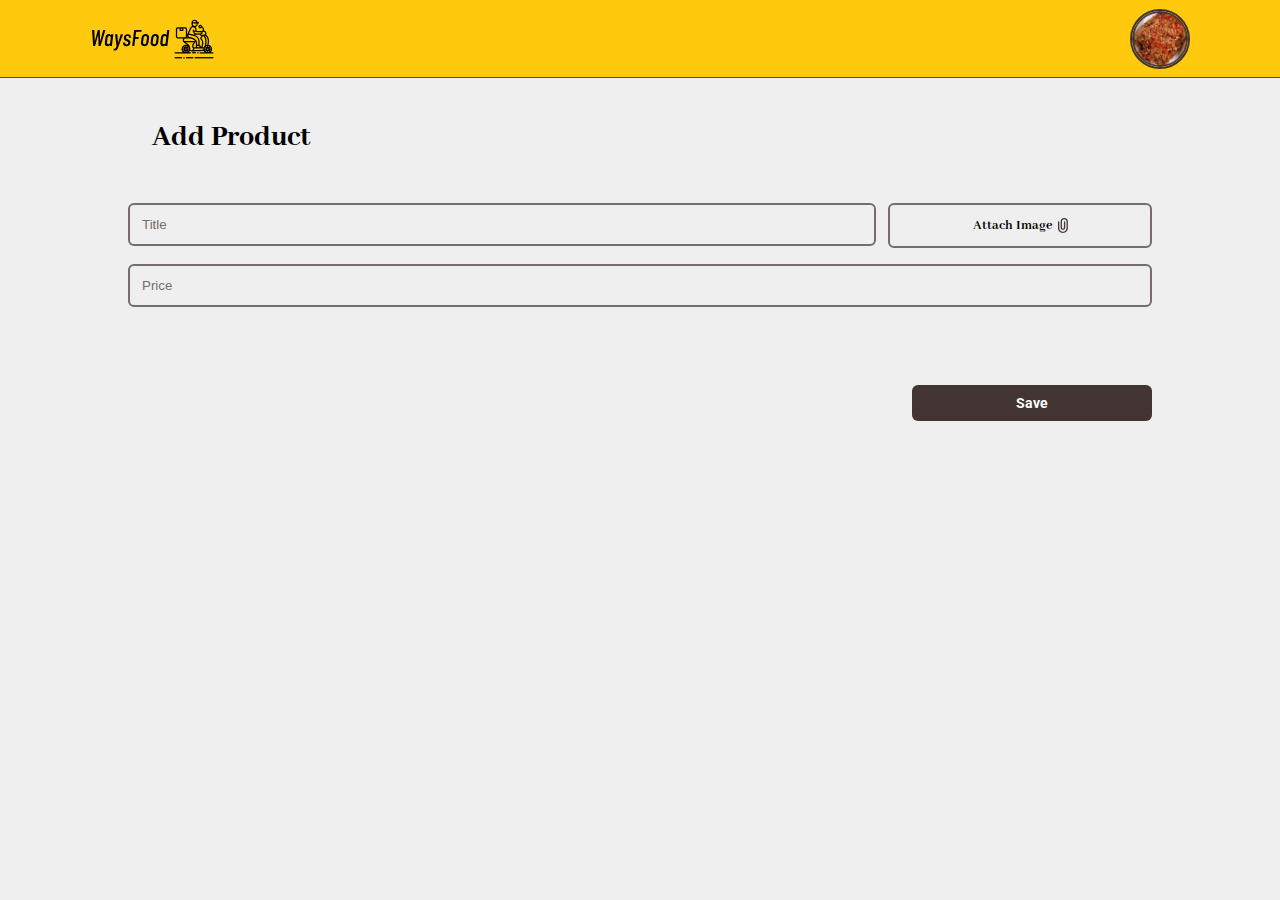
<file: pages/partnerPage/addProduct.html>
<!DOCTYPE html>
<html lang="en">
  <head>
    <meta charset="UTF-8" />
    <meta http-equiv="X-UA-Compatible" content="IE=edge" />
    <meta name="viewport" content="width=device-width, initial-scale=1.0" />
    <title>Waysfood</title>

    <link rel="icon" href="../../Icon.svg" />

    <!-- Css stryles -->
    <link rel="stylesheet" href="../../css/general.css" />
    <link rel="stylesheet" href="../../css/landing/header.css" />
    <link rel="stylesheet" href="../../css/addProduct/addProduct.css" />
  </head>
  <body>
    <!-- Header start -->
    <header>
      <a href="../../index.html" class="logo-img">
        <img src="../../image/icon/logo.svg" alt="logo waysfood" />
      </a>

      <div class="btn-header">
        <div class="pra-login active">
          <img
            src="../../image/img/partner.png"
            alt="Partner"
            class="user-img"
            id="user"
          />
        </div>

        <!-- sub-menu -->
        <div class="sub-menu">
          <div class="menu">
            <div class="menu-link">
              <img src="../../image/icon/profile.svg" alt="profile" />
              <a href="profilePartner.html">Profile</a>
            </div>
            <div class="menu-link">
              <img src="../../image/icon/add-product.svg" alt="add-product" />
              <a href="addProduct.html">Add Product</a>
            </div>
          </div>
          <hr />
          <div class="menu">
            <div class="menu-link">
              <img src="../../image/icon/logout.svg" alt="logout" />
              <a href="../../index.html">Logout</a>
            </div>
          </div>
        </div>
      </div>
    </header>
    <!-- Header end -->

    <!-- form edit Start -->
    <section class="add-product">
      <h1>Add Product</h1>

      <form>
        <div class="row">
          <input
            type="text"
            name="title"
            placeholder="Title"
            autocomplete="off"
          />
          <div class="upload">
            <label for="image"
              >Attach Image <img src="../../image/icon/upload.svg" alt="upload"
            /></label>
            <input type="file" name="image" id="image" class="img" />
          </div>
        </div>
        <input
          type="number"
          name="price"
          placeholder="Price"
          autocomplete="off"
        />

        <a href="profilePartner.html" class="save" type="button">Save</a>
      </form>
    </section>
    <!-- form edit end -->

    <script src="../../js/menuLink.js"></script>
  </body>
</html>
</file>
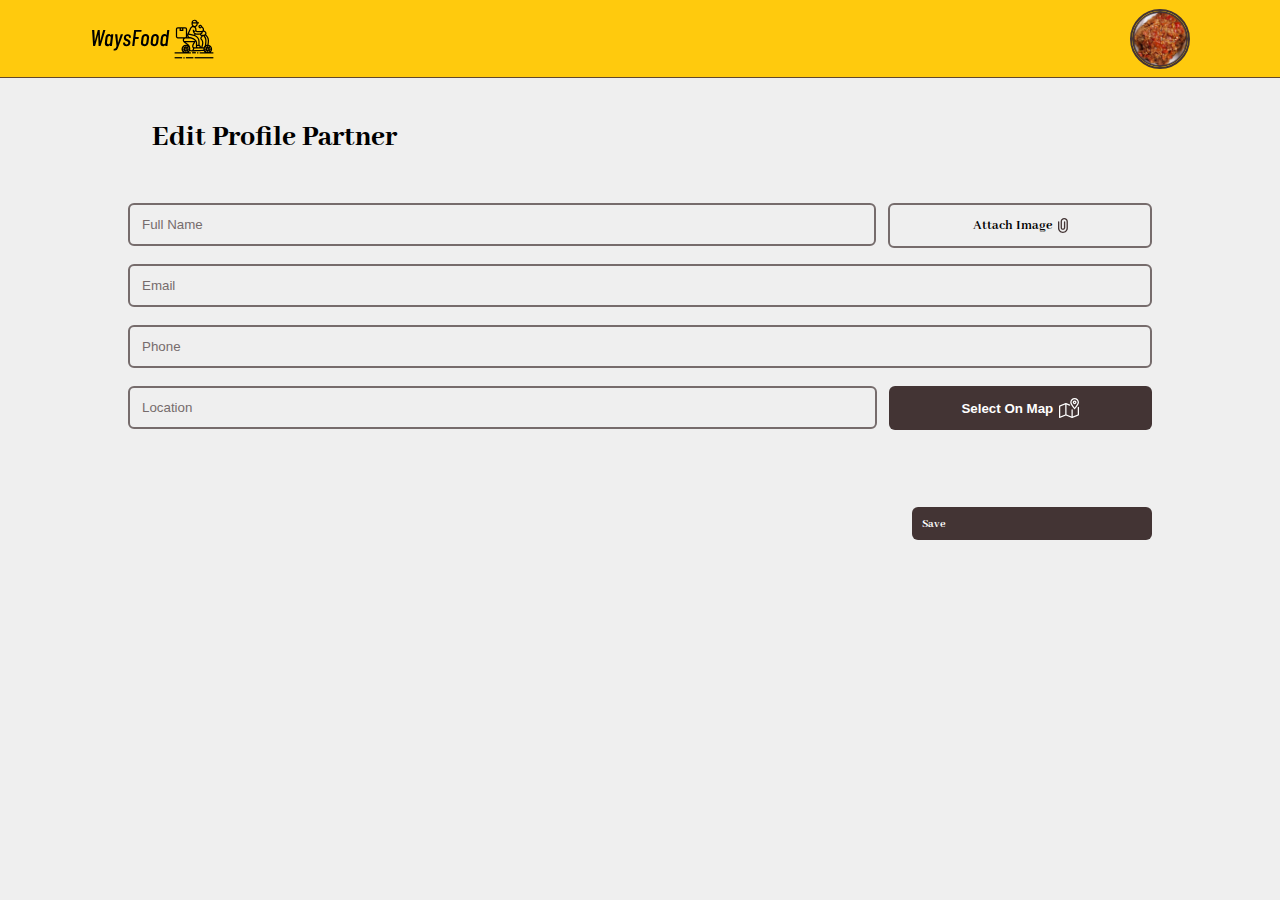
<file: pages/partnerPage/editProfile.html>
<!DOCTYPE html>
<html lang="en">
  <head>
    <meta charset="UTF-8" />
    <meta http-equiv="X-UA-Compatible" content="IE=edge" />
    <meta name="viewport" content="width=device-width, initial-scale=1.0" />
    <title>Waysfood</title>

    <link rel="icon" href="../../Icon.svg" />

    <!-- Css stryles -->
    <link rel="stylesheet" href="../../css/general.css" />
    <link rel="stylesheet" href="../../css/landing/header.css" />
    <link rel="stylesheet" href="../../css/editProfile/formEdit.css" />
  </head>
  <body>
    <!-- Header start -->
    <header>
      <a href="../../index.html" class="logo-img">
        <img src="../../image/icon/logo.svg" alt="logo waysfood" />
      </a>

      <div class="btn-header">
        <div class="pra-login active">
          <img
            src="../../image/img/partner.png"
            alt="Partner"
            class="user-img"
            id="user"
          />
        </div>

        <!-- sub-menu -->
        <div class="sub-menu">
          <div class="menu">
            <div class="menu-link">
              <img src="../../image/icon/profile.svg" alt="profile" />
              <a href="profilePartner.html">Profile</a>
            </div>
            <div class="menu-link">
              <img src="../../image/icon/add-product.svg" alt="add-product" />
              <a href="addProduct.html">Add Product</a>
            </div>
          </div>
          <hr />
          <div class="menu">
            <div class="menu-link">
              <img src="../../image/icon/logout.svg" alt="logout" />
              <a href="../../index.html">Logout</a>
            </div>
          </div>
        </div>
      </div>
    </header>
    <!-- Header end -->

    <!-- form edit Start -->
    <section class="edit">
      <h1>Edit Profile Partner</h1>

      <form>
        <div class="row">
          <input
            type="text"
            name="name"
            placeholder="Full Name"
            autocomplete="off"
          />
          <div class="upload">
            <label for="image"
              >Attach Image <img src="../../image/icon/upload.svg" alt="upload"
            /></label>
            <input type="file" name="image" id="image" class="img" />
          </div>
        </div>
        <input
          type="email"
          name="email"
          placeholder="Email"
          autocomplete="off"
        />
        <input
          type="number"
          name="phone"
          placeholder="Phone"
          autocomplete="off"
        />
        <div class="row">
          <input
            type="text"
            name="address"
            placeholder="Location"
            autocomplete="off"
          />
          <button class="map" type="button">
            Select On Map <img src="../../image/icon/map.svg" alt="map" />
          </button>
        </div>

        <a href="profilePartner.html" class="save" type="button">Save</a>
      </form>
    </section>
    <!-- form edit end -->

    <script src="../../js/menuLink.js"></script>
  </body>
</html>
</file>
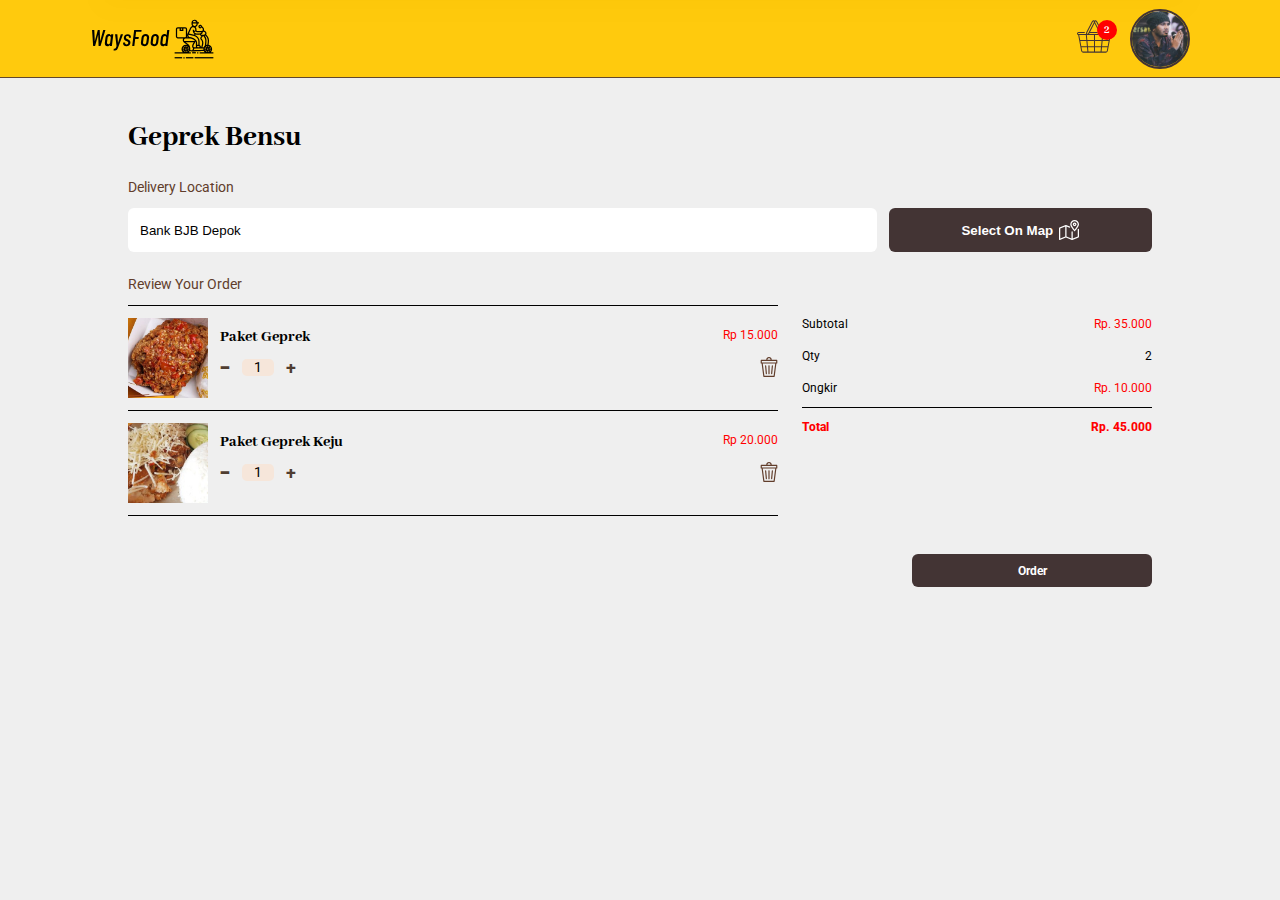
<file: pages/userPage/cartOrder.html>
<!DOCTYPE html>
<html lang="en">
  <head>
    <meta charset="UTF-8" />
    <meta http-equiv="X-UA-Compatible" content="IE=edge" />
    <meta name="viewport" content="width=device-width, initial-scale=1.0" />
    <title>Waysfood</title>

    <link rel="icon" href="../../Icon.svg" />

    <!-- Css stryles -->
    <link rel="stylesheet" href="../../css/general.css" />
    <link rel="stylesheet" href="../../css/landing/header.css" />
    <link rel="stylesheet" href="../../css/cartOrder/cartOrder.css" />
  </head>
  <body>
    <!-- Header start -->
    <header>
      <a href="../../index.html" class="logo-img">
        <img src="../../image/icon/logo.svg" alt="logo waysfood" />
      </a>

      <div class="btn-header">
        <div class="pra-login active">
          <a href="cartOrder.html" class="cart">
            <img src="../../image/icon/cart-logo.svg" alt="cart-logo" />
          </a>
          <img
            src="../../image/img/user.jpg"
            alt="User"
            class="user-img"
            id="user"
          />
        </div>

        <!-- sub-menu -->
        <div class="sub-menu">
          <div class="menu">
            <div class="menu-link">
              <img src="../../image/icon/profile.svg" alt="profile" />
              <a href="profile.html">Profile</a>
            </div>
          </div>
          <hr />
          <div class="menu">
            <div class="menu-link">
              <img src="../../image/icon/logout.svg" alt="logout" />
              <a href="../../index.html">Logout</a>
            </div>
          </div>
        </div>
      </div>
    </header>
    <!-- Header end -->

    <!-- Cart detail start -->
    <section class="cart-order">
      <h1>Geprek Bensu</h1>

      <!-- location map -->
      <div class="location">
        <h4>Delivery Location</h4>

        <form>
          <input
            type="text"
            name="address"
            placeholder="Bank BJB Depok"
            autocomplete="off"
          />
          <button class="map" type="button" id="btn-map">
            Select On Map <img src="../../image/icon/map.svg" alt="map" />
          </button>
        </form>
      </div>

      <!-- Review order -->
      <div class="order">
        <h4>Review Your Order</h4>

        <div class="row">
          <div class="order-detail">
            <hr />
            <div class="menu">
              <img
                src="../../image/img/menu/1.png"
                alt="menu-image"
                width="100"
                class="menu-image"
              />
              <div class="row-menu">
                <div class="row-1">
                  <p class="name">Paket Geprek</p>
                  <p class="price">Rp 15.000</p>
                </div>
                <div class="row-2">
                  <div class="qty">
                    <p class="minus">-</p>
                    <p class="qty-number">1</p>
                    <p class="plus">+</p>
                  </div>
                  <img src="../../image/icon/trash.svg" alt="trash-icon" />
                </div>
              </div>
            </div>

            <hr />
            <div class="menu">
              <img
                src="../../image/img/menu/2.png"
                alt="menu-image"
                width="100"
                class="menu-image"
              />
              <div class="row-menu">
                <div class="row-1">
                  <p class="name">Paket Geprek Keju</p>
                  <p class="price">Rp 20.000</p>
                </div>
                <div class="row-2">
                  <div class="qty">
                    <p class="minus">-</p>
                    <p class="qty-number">1</p>
                    <p class="plus">+</p>
                  </div>
                  <img src="../../image/icon/trash.svg" alt="trash-icon" />
                </div>
              </div>
            </div>

            <hr />
          </div>

          <div class="subtotal">
            <!-- <hr /> -->
            <div class="count-price">
              <div class="row-price">
                <p>Subtotal</p>
                <p class="price">Rp. 35.000</p>
              </div>
              <div class="row-price">
                <p>Qty</p>
                <p>2</p>
              </div>
              <div class="row-price">
                <p>Ongkir</p>
                <p class="price">Rp. 10.000</p>
              </div>
            </div>

            <hr />

            <div class="row-total">
              <p>Total</p>
              <p>Rp. 45.000</p>
            </div>

            <a href="profile.html">Order</a>
          </div>
        </div>
      </div>
    </section>
    <!-- Cart detail end -->

    <!-- Maps Order -->
    <div class="maps-modal" id="maps-modal">
      <div class="map-location">
        <img src="../../image/img/maps.png" alt="maps" />

        <!-- modal location detal -->
        <div class="location-detail">
          <h2>Select delivery location</h2>
          <div class="row">
            <img src="../../image/icon/marker.svg" alt="marker" />
            <div class="location-name">
              <h4>Bank BJB Depok</h4>
              <p>
                Jl. Margonda Raya No.29, Depok, Kec. Pancoran Mas, Kota Depok,
                Jawa Barat 16431
              </p>
            </div>
          </div>
          <button id="btn-confirm">Confirm location</button>
        </div>

        <!-- modal delivery -->
        <div class="delivery">
          <h2 id="text-head">Driver is On The Way</h2>
          <div class="row">
            <img src="../../image/icon/marker.svg" alt="marker" />
            <div class="location-name">
              <h4>Bank BJB Depok</h4>
              <p>
                Jl. Margonda Raya No.29, Depok, Kec. Pancoran Mas, Kota Depok,
                Jawa Barat 16431
              </p>
            </div>
          </div>

          <h2>Delivery Time</h2>
          <p>10 - 15 Minutes</p>
          <button id="btn-finish">Finished Order</button>
        </div>
      </div>
    </div>

    <script src="../../js/menuLink.js"></script>
    <script src="../../js/modalMaps.js"></script>
  </body>
</html>
</file>
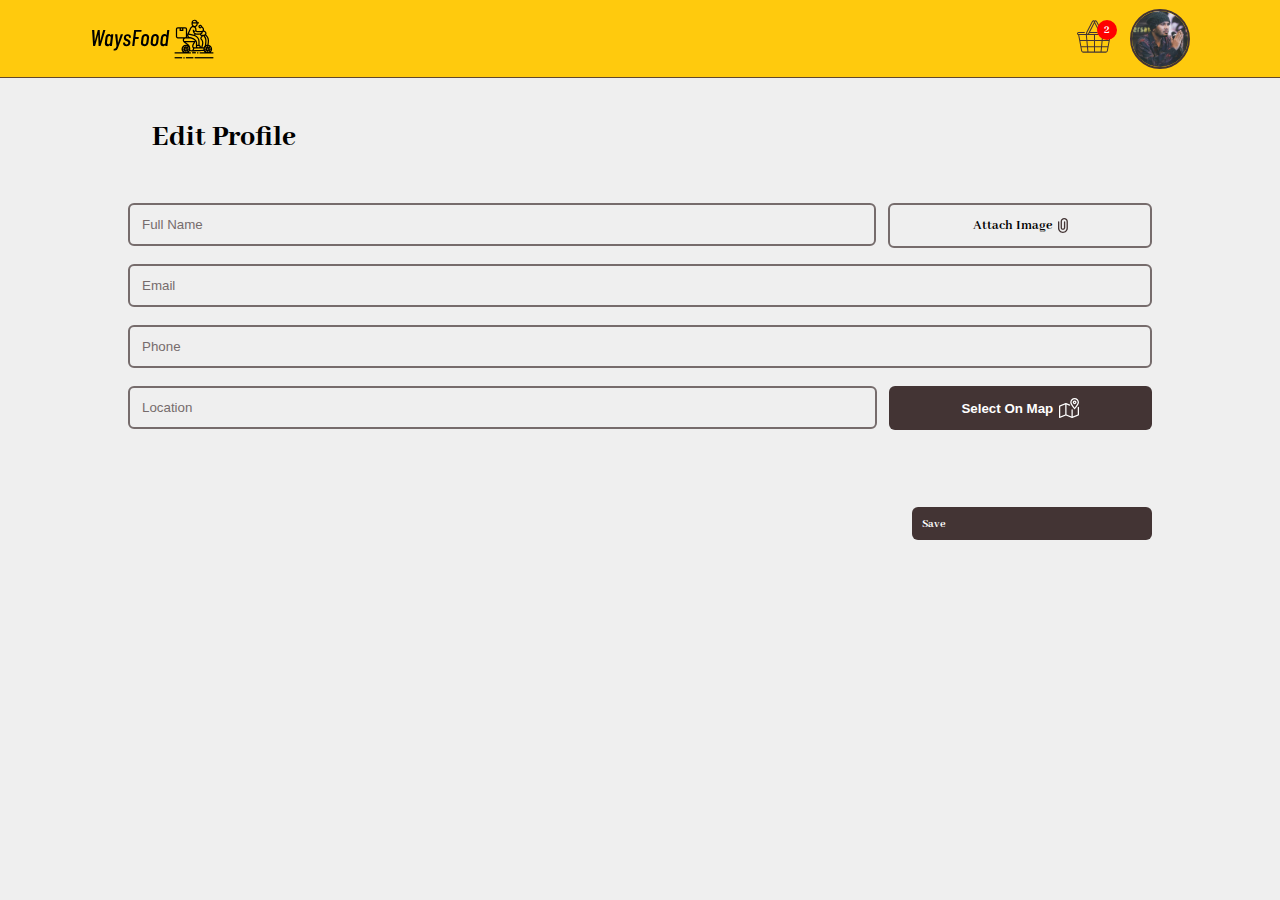
<file: pages/userPage/editProfile.html>
<!DOCTYPE html>
<html lang="en">
  <head>
    <meta charset="UTF-8" />
    <meta http-equiv="X-UA-Compatible" content="IE=edge" />
    <meta name="viewport" content="width=device-width, initial-scale=1.0" />
    <title>Waysfood</title>

    <link rel="icon" href="../../Icon.svg" />

    <!-- Css stryles -->
    <link rel="stylesheet" href="../../css/general.css" />
    <link rel="stylesheet" href="../../css/landing/header.css" />
    <link rel="stylesheet" href="../../css/editProfile/formEdit.css" />
  </head>
  <body>
    <!-- Header start -->
    <header>
      <a href="../../index.html" class="logo-img">
        <img src="../../image/icon/logo.svg" alt="logo waysfood" />
      </a>

      <div class="btn-header">
        <div class="pra-login active">
          <a href="cartOrder.html" class="cart">
            <img src="../../image/icon/cart-logo.svg" alt="cart-logo" />
          </a>
          <img
            src="../../image/img/user.jpg"
            alt="user"
            class="user-img"
            id="user"
          />
        </div>

        <!-- sub-menu -->
        <div class="sub-menu">
          <div class="menu">
            <div class="menu-link">
              <img src="../../image/icon/profile.svg" alt="profile" />
              <a href="profile.html">Profile</a>
            </div>
          </div>
          <hr />
          <div class="menu">
            <div class="menu-link">
              <img src="../../image/icon/logout.svg" alt="logout" />
              <a href="../../index.html">Logout</a>
            </div>
          </div>
        </div>
      </div>
    </header>
    <!-- Header end -->

    <!-- form edit Start -->
    <section class="edit">
      <h1>Edit Profile</h1>

      <form>
        <div class="row">
          <input
            type="text"
            name="name"
            placeholder="Full Name"
            autocomplete="off"
          />
          <div class="upload">
            <label for="image"
              >Attach Image <img src="../../image/icon/upload.svg" alt="upload"
            /></label>
            <input type="file" name="image" id="image" class="img" />
          </div>
        </div>
        <input
          type="email"
          name="email"
          placeholder="Email"
          autocomplete="off"
        />
        <input
          type="number"
          name="phone"
          placeholder="Phone"
          autocomplete="off"
        />
        <div class="row">
          <input
            type="text"
            name="address"
            placeholder="Location"
            autocomplete="off"
          />
          <button class="map" type="button">
            Select On Map <img src="../../image/icon/map.svg" alt="map" />
          </button>
        </div>

        <a href="profile.html" class="save" type="button">Save</a>
      </form>
    </section>
    <!-- form edit end -->

    <script src="../../js/menuLink.js"></script>
  </body>
</html>
</file>
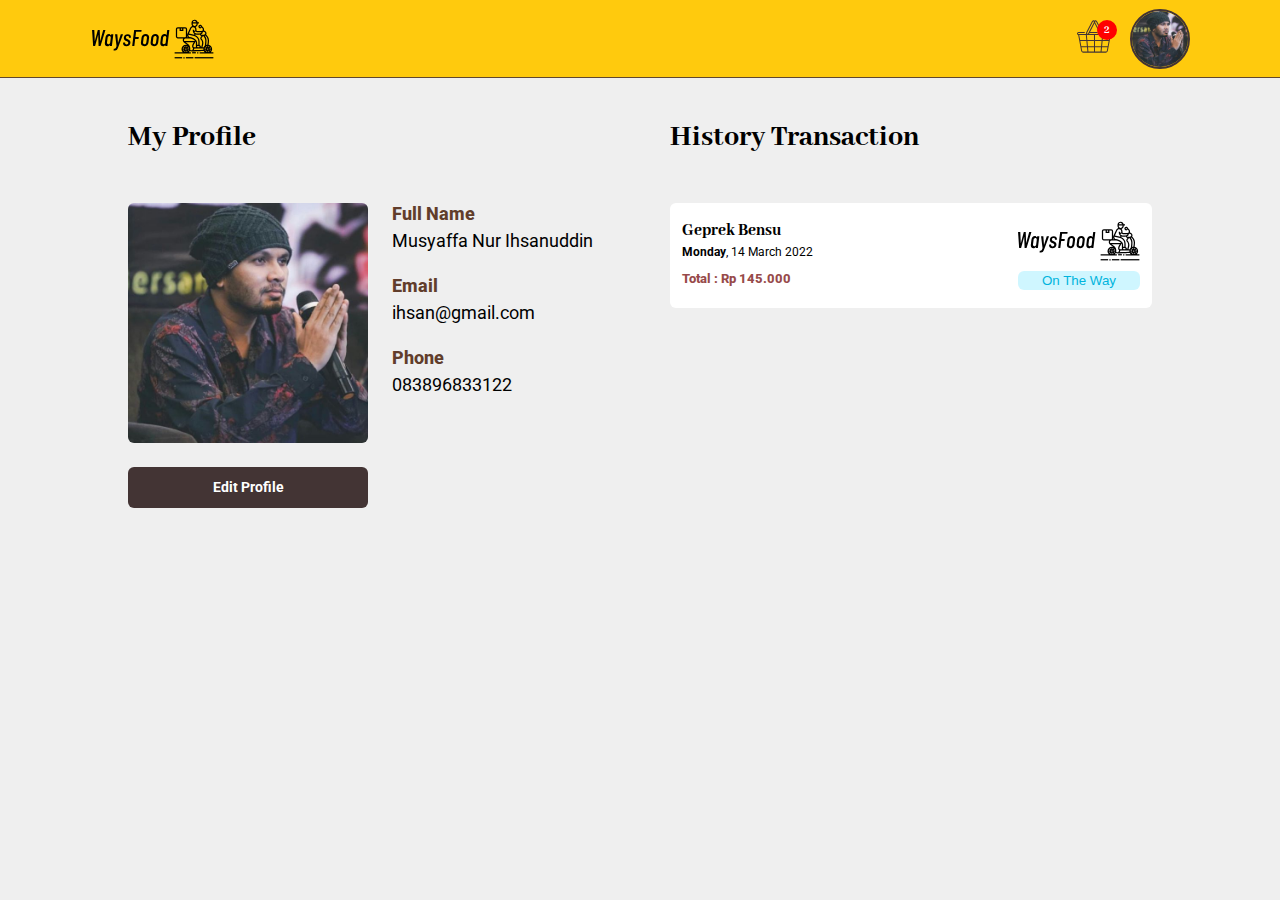
<file: pages/userPage/profile.html>
<!DOCTYPE html>
<html lang="en">
  <head>
    <meta charset="UTF-8" />
    <meta http-equiv="X-UA-Compatible" content="IE=edge" />
    <meta name="viewport" content="width=device-width, initial-scale=1.0" />
    <title>Waysfood</title>

    <link rel="icon" href="../../Icon.svg" />

    <!-- Css stryles -->
    <link rel="stylesheet" href="../../css/general.css" />
    <link rel="stylesheet" href="../../css/landing/header.css" />
    <link rel="stylesheet" href="../../css/profile/profile.css" />
  </head>
  <body>
    <!-- Header start -->
    <header>
      <a href="../../index.html" class="logo-img">
        <img src="../../image/icon/logo.svg" alt="logo waysfood" />
      </a>

      <div class="btn-header">
        <div class="pra-login active">
          <a href="cartOrder.html" class="cart">
            <img src="../../image/icon/cart-logo.svg" alt="cart-logo" />
          </a>
          <img
            src="../../image/img/user.jpg"
            alt="user"
            class="user-img"
            id="user"
          />
        </div>

        <!-- sub-menu -->
        <div class="sub-menu">
          <div class="menu">
            <div class="menu-link">
              <img src="../../image/icon/profile.svg" alt="profile" />
              <a href="profile.html">Profile</a>
            </div>
          </div>
          <hr />
          <div class="menu">
            <div class="menu-link">
              <img src="../../image/icon/logout.svg" alt="logout" />
              <a href="../../index.html">Logout</a>
            </div>
          </div>
        </div>
      </div>
    </header>
    <!-- Header end -->

    <!-- Profile Start -->
    <section class="profile">
      <div class="row">
        <!-- dedtail profile -->
        <div class="detail">
          <h1>My Profile</h1>

          <div class="wrapper">
            <img src="../../image/img/user.jpg" alt="profile" />
            <div class="data">
              <div class="data-group">
                <h3>Full Name</h3>
                <p>Musyaffa Nur Ihsanuddin</p>
              </div>
              <div class="data-group">
                <h3>Email</h3>
                <p>ihsan@gmail.com</p>
              </div>
              <div class="data-group">
                <h3>Phone</h3>
                <p>083896833122</p>
              </div>
            </div>
          </div>

          <!-- <button>Edit Profile</button> -->
          <a href="editProfile.html" class="edit">Edit Profile</a>
        </div>

        <!-- history order -->
        <div class="history">
          <h1>History Transaction</h1>

          <div class="card">
            <div class="card-history">
              <div class="data-user">
                <h5>Geprek Bensu</h5>
                <p><strong>Monday</strong>, 14 March 2022</p>
                <p class="price">Total : Rp 145.000</p>
              </div>
              <div class="data-restaurant">
                <img src="../../image/icon/logo.svg" alt="logo-restaurant" />
                <button class="waiting">On The Way</button>
              </div>
            </div>
          </div>
        </div>
      </div>
    </section>
    <!-- Profile end -->

    <script src="../../js/menuLink.js"></script>
  </body>
</html>
</file>
<file: css/general.css>
/* font */
 @import url('https://fonts.googleapis.com/css2?family=Abhaya+Libre:wght@400;600;700;800&family=Roboto:wght@400;500;700&display=swap');

 /* font-family: 'Roboto', sans-serif; */
 /* font-family: 'Abhaya Libre', serif; */

:root{
  --primary: #FFC700;
  --btn-primary: #433434;
}

*{
  margin: 0;
  padding: 0;
  box-sizing: border-box;
  outline: none;
  border: none;
  text-decoration: none;
}

html{
  scroll-behavior: smooth;
}

body{
  font-family: 'Abhaya Libre', serif;
  /* height: 2000px; */
  background-color: #EFEFEF;
  /* position: relative; */
}

a{
  color: #000;
}

table, th ,td{
  border-collapse: collapse;
  border: 1px solid #828282;
}

/* text color */
.text-warning {
  color: #FF9900;
}

.text-success{
  color: #78A85A;
}

.text-danger{
  color: #E83939;
}

.text-primary{
  color:#00D1FF;
}

.center{
  text-align: center;
}

/* ========================= Media Queries ========================== */
/* Laptop/Notebook */
@media (max-width: 1366px) {
  html{
    font-size: 75%;
  }
}

/* tablet */
@media (max-width: 767px) {
  html{
    font-size: 62.5%;
  }
}

/* Handphone */
@media (max-width: 450px) {
  html{
    font-size: 55%;
  }
}
</file>
<file: css/landing/header.css>
header{
  padding: 1rem 7%;
  height: 6.5rem;
  display: flex;
  justify-content: space-between;
  background-color: rgba(255, 199, 0, .95);  
  border-bottom: 1px solid #62482e;
  position: fixed;
  top: 0;
  right: 0;
  left: 0;
  z-index: 10;
}

.btn-header, .logo-img{
  display: flex;
  align-items: center;
}

/* before login */
.btn-header .pre-login a{
  font-family: 'Roboto', sans-serif;
  font-weight: 700;
  width: 110px;
  display: inline-block;
  color: #fff;
  text-align: center;
  background-color: var(--btn-primary);
  padding: 0.5rem 0;
  margin-left: 1rem;
  border-radius: .3rem;
  cursor: pointer;
}

/* after login */
.btn-header .pra-login{
  display: flex;
  align-items: center;
}

.btn-header .pra-login a {
  margin-right: 1.5rem;
}

.btn-header .pra-login .cart{
  /* background-color: salmon; */
  position: relative;
}

.btn-header .pra-login .cart::after{
  content: "2";
  display: block;
  width: 20px;
  height: 20px;
  background-color: red;
  border-radius: 50%;
  position: absolute;
  top: 0;
  right: -5px;
  color: #fff;
  text-align: center;
  font-size: 1rem;
  font-weight: 700;
  line-height: 20px;
}

.btn-header .pra-login .user-img{
  width: 60px;
  border-radius: 50%;
  border: 2px solid var(--btn-primary);
}

/* swict active */
.btn-header .pra-login, .btn-header .pre-login{
  display: none;
}

.btn-header .pra-login.active, .btn-header .pre-login.active{
  display: flex;
}

.btn-header .sub-menu{
  display: none;
  position: absolute;
  top: 110%;
  right: 7%;
  background-color: #fff;
  width: 18rem;
  box-shadow: 4px 4px 20px 0px #00000040;
  border-radius: .5rem;
}

.btn-header .sub-menu.open-menu{
  display: block;
}

.btn-header .sub-menu::before{
  content: '';
  display: block;
  width: 0; 
  height: 0; 
  border-left: 15px solid transparent;
  border-right: 15px solid transparent;
  border-bottom: 15px solid #fff;
  position: absolute;
  right: 0;
  top: 0;
  transform: translate(-50%, -80%);
}

.btn-header .sub-menu .menu{
  display: flex;
  flex-direction: column;
  padding: 1.2rem 1.5rem 0;
}

.btn-header .sub-menu .menu .menu-link{
  margin-bottom: 1.5rem;
  display: flex;
  align-items: center;
}

.btn-header .sub-menu .menu .menu-link a{
  font-family: 'Roboto', sans-serif;
  font-size: 1.5rem;
  font-weight: 700;
  margin-left: 1.5rem;
}

.btn-header .sub-menu hr{
  height: 1px;
  background-color: #A8A8A8;
}


#hamburger-menu, #hamburger-menu.non-active{
  display: none;
}


/* Media Queries */
/* Laptop/Notebook */
@media (max-width: 1366px) {
  
}

/* tablet */
@media (max-width: 767px) {
  #hamburger-menu{
    display: inline-block;
    cursor: pointer;
  }
  
  .btn-header .pre-login{
    position: absolute;
    background-color: var(--primary);
    top: -2000%;
    right: 0;
    width: 100vw;
    height: 100vh;
    transition: .3s;
    justify-content: flex-start;
    flex-direction: column;
    align-items: center;
  }

  .btn-header .pre-login.sidebar{
    top: 100%;
  }

  .btn-header .pre-login a{
    font-size: 1.8rem;
    width: 60%;
    padding: 1.5rem 0;
    margin-left: 0;
    margin-top: 2.5rem;
    border-radius: .5rem;
  }

  .btn-header .pra-login .user-img{
    width: 40px;
  }

  .btn-header .sub-menu{
    width: 20rem;
  }
}

/* Handphone */
@media (max-width: 450px) {
  .btn-header .sub-menu{
    width: 85%;
  }

  .btn-header .sub-menu .menu{
    padding: 1.2rem 2.5rem 0;
  }
}
</file>
<file: css/addProduct/addProduct.css>
.add-product{
  min-height: 100vh;
  padding: 10rem 10% 2rem;
}

.add-product h1 {
  font-size: 2.5rem;
  font-weight: 800;
  margin-bottom: 4rem;
  margin-left: 2rem;
}

.add-product form{
  display: flex;
  flex-direction: column;
}

.add-product form input{
  padding: 1rem;
  border-radius: 0.5rem;
  border: 2px solid #766C6C;
  margin-bottom: 1.5rem;
  background-color: transparent;
}


.add-product form input::placeholder{
  color: #766C6C;
}

.add-product form input[type='text']{
  flex: 1 1 80%;
}

.add-product form .row {
  display: flex;
  gap: 1rem;
  width: 100%;
}

.add-product form .row .upload{
  position: relative;
  overflow: hidden;
  padding: 1rem;
  border-radius: 0.5rem;
  border: 2px solid #766C6C;
  height: min-content;
}

.add-product form .row .upload label{
  font-size: 1.2rem;
  font-weight: 700;
  display: flex;
  justify-content: center;
  align-items: center;
}

.add-product form .row .upload label img{
  width: 10px;
  margin-left: 0.5rem;
} 

.add-product form .row .upload input[type = 'file']{
  position: absolute;
  top: 0;
  right: 0;
  transform: scale(1.5);
  opacity: 0;
  cursor: pointer;
}

.add-product form .row .upload input[type = 'file']::-webkit-file-upload-button{
  cursor: pointer;
}

.add-product form .row .upload{
  flex: 1 1 28%;
} 

.add-product form .save{
  font-family: 'Roboto', sans-serif;
  text-align: center;
  font-size: 1.2rem;
  background-color: var(--btn-primary);
  padding: 0.8rem;
  width: 20rem;
  border-radius: 0.5rem;
  align-self: flex-end;
  margin-top: 5rem;
  color: #fff;
  font-weight: 700;
  cursor: pointer;
}


/* ========================= Media Queries ========================== */
/* tablet */
@media (max-width: 767px) {
  .add-product form .row{
    flex-wrap: wrap;
    gap: 0;
  }

  .add-product form .row .upload{
    margin-bottom: 2rem;
  }

  .add-product form .row .upload label{
    gap: 0.5rem;
  }

  .add-product form .row .map img{
    margin-left: 1rem;
  }
}

/* Handphone */
@media (max-width: 450px) {
  .add-product{
    padding: 10rem 8% 2rem;
  }
}
</file>
<file: css/editProfile/formEdit.css>
.edit{
  min-height: 100vh;
  padding: 10rem 10% 2rem;
}

.edit h1 {
  font-size: 2.5rem;
  font-weight: 800;
  margin-bottom: 4rem;
  margin-left: 2rem;
}

.edit form{
  display: flex;
  flex-direction: column;
}

.edit form input{
  padding: 1rem;
  border-radius: 0.5rem;
  border: 2px solid #766C6C;
  margin-bottom: 1.5rem;
  background-color: transparent;
}


.edit form input::placeholder{
  color: #766C6C;
}

.edit form input[type='text']{
  flex: 1 1 80%;
}

.edit form .row {
  display: flex;
  gap: 1rem;
  width: 100%;
}

.edit form .row .upload{
  position: relative;
  overflow: hidden;
  padding: 1rem;
  border-radius: 0.5rem;
  border: 2px solid #766C6C;
  height: min-content;
}

.edit form .row .upload label{
  font-size: 1.2rem;
  font-weight: 700;
  display: flex;
  justify-content: center;
  align-items: center;
}

.edit form .row .upload label img{
  width: 10px;
} 

.edit form .row .upload input[type = 'file']{
  position: absolute;
  top: 0;
  right: 0;
  transform: scale(1.5);
  opacity: 0;
  cursor: pointer;
}

.edit form .row .upload input[type = 'file']::-webkit-file-upload-button{
  cursor: pointer;
}

.edit form .row .upload label img{
  margin-left: 0.5rem;
}

.edit form .row .map{
  background-color: var(--btn-primary);
  padding: 1rem;
  height: min-content;
  color: #fff;
  font-weight: 700;
  display: flex;
  justify-content: center;
  align-items: center;
  border-radius: 0.5rem;
  cursor: pointer;
}

.edit form .row .map img{
  margin-left: 0.5rem;
}

.edit form .row .upload, .edit form .row .map{
  flex: 1 1 28%;
} 

.edit form .save{
  background-color: var(--btn-primary);
  padding: 0.8rem;
  width: 20rem;
  border-radius: 0.5rem;
  align-self: flex-end;
  margin-top: 5rem;
  color: #fff;
  font-weight: 700;
  cursor: pointer;
}


/* ========================= Media Queries ========================== */


/* tablet */
@media (max-width: 767px) {
  .edit form .row{
    flex-wrap: wrap;
    gap: 0;
  }

  .edit form .row .upload{
    margin-bottom: 2rem;
  }

  .edit form .row .upload label{
    gap: 0.5rem;
  }

  .edit form .row .map img{
    margin-left: 1rem;
  }
}

/* Handphone */
@media (max-width: 450px) {
  .edit{
    padding: 10rem 8% 2rem;
  }
}
</file>
<file: css/cartOrder/cartOrder.css>
.cart-order{
  min-height: 100vh;
  padding: 10rem 10%;
}

.cart-order h1 {
  font-size: 2.5rem;
  font-weight: 800;
  margin-bottom: 2rem;
}

.cart-order .location, .cart-order .order{
  font-family: 'Roboto', sans-serif; 
  margin-bottom: 2rem;
}

.cart-order .location h4, .cart-order .order h4{
  font-size: 1.2rem;
  color: #613D2B;
  font-weight: 400;
  margin-bottom: 1rem;
}

/* location */
.cart-order .location form{
  display: flex;
  gap: 1rem;
  width: 100%;
}

.cart-order .location form input{
  flex: 1 1 80%;
  padding: 1rem;
  border-radius: 0.5rem;
  background-color: #fff;
}

.cart-order .location form input::placeholder{
  color: #000;
}

.cart-order .location form .map{
  flex: 1 1 28%;
  background-color: var(--btn-primary);
  padding: 1rem;
  height: min-content;
  color: #fff;
  font-weight: 700;
  display: flex;
  justify-content: center;
  align-items: center;
  border-radius: 0.5rem;
  cursor: pointer;
}

.cart-order .location form .map img{
  margin-left: 0.5rem;
}

/* Review order */
.order .row{
  display: flex;
  gap: 2rem;
}

.order .row .order-detail{
  flex: 1 1 65%;
}

hr{
  height: 1px;
  background-color: #000;
}

/* order detail */
.order .row .order-detail .menu{
  display: flex;
  padding: 1rem 0;
}

.order .row .order-detail .menu .menu-image{
  width: 80px;
  height: 80px;
  object-fit: cover;
  margin-right: 1rem;
}

.order .row .order-detail .menu .row-menu{
  display: flex;
  flex-direction: column;
  justify-content: center;
  width: 100%;
}

.order .row .order-detail .menu .row-menu .row-1,
.order .row .order-detail .menu .row-menu .row-2{
  display: flex;
  justify-content: space-between;
}

.order .row .order-detail .menu .row-menu .row-1 .name{
  font-family: 'Abhaya Libre', serif;
  font-size: 1.3rem;
  font-weight: 800;
}

.order .row .order-detail .menu .row-menu .row-1 .price{
  color: #FF0000;
}

.order .row .order-detail .menu .row-menu .row-2 .qty{
  display: flex;
  gap: 1rem;
  align-items: center;
}

.order .row .order-detail .menu .row-menu .row-2 .qty .qty-number{
  background-color: #F6E6DA;
  padding: 0 1rem;
  border-radius: 0.4rem;
  cursor: auto;
  font-size: 1.2rem;
}

.order .row .order-detail .menu .row-menu .row-2 .qty .minus, 
.order .row .order-detail .menu .row-menu .row-2 .qty .plus{
  cursor: pointer;
  color: #4F3D31;
}

.order .row .order-detail .menu .row-menu .row-2 .qty .minus{
  font-size: 3rem;
}

.order .row .order-detail .menu .row-menu .row-2 .qty .plus{
  font-size: 1.5rem;
  font-weight: 700;
}

/* subtotal */
.order .row .subtotal{
  flex: 1 1 35%;
  position: relative;
}

.order .row .subtotal .count-price{
  padding: 1rem 0;
  display: flex;
  flex-direction: column;
  gap: 1.5rem;
}

.order .row .subtotal .count-price .row-price{
  display: flex;
  justify-content: space-between;
}

.order .row .subtotal .count-price .row-price .price{
  color: #FF0000;
}

.order .row .subtotal .row-total{
  display: flex;
  justify-content: space-between;
  margin-top: 1rem;
}

.order .row .subtotal .row-total p{
  color: #FF0000;
  font-weight: 800;
}

.order .row .subtotal a{
  background-color: var(--btn-primary);
  text-align: center;
  padding: 0.8rem;
  border-radius: 0.5rem;
  margin-top: 10rem;
  color: #fff;
  font-weight: 700;
  position: absolute;
  right: 0;
  width: 100%;
  max-width: 20rem;
}

/* Maps Order */
.maps-modal{
  position: fixed;
  background-color: #fff;
  width: 95%;
  max-width: 90rem;
  max-height: 70%;
  height: 70%;
  bottom: 100%;
  right: 0;
  left: 0;
  margin: 0 auto;
  border-radius: 0.4rem;
  padding: 1rem;
  box-shadow: 4px 4px 20px 0px #00000040;
  transition: 0.2s linear;
}

.maps-modal.active{
  bottom: 0;
}

.maps-modal .map-location{
  width: 100%;
  height: 100%;
  border-radius: 0.2rem;
  position: relative;
  overflow: hidden;
}

.maps-modal .map-location img{
  width: 100%;
  height: 100%;
  object-fit: cover;
}

/* modal location */
.maps-modal .map-location .location-detail{
  font-family: 'Roboto', sans-serif;
  position: absolute;
  bottom: 0;
  right: 0;
  left: 0;
  margin: auto;
  background-color: #fff;
  max-width: 35rem;
  width: 100%;
  box-shadow: 10px -12px 11px -6px #00000040;
  padding: 1rem;
  border-radius: 0.3rem;
}

.maps-modal .map-location .location-detail h2{
  font-weight: 800;
  margin-bottom: 1.5rem;
}

.maps-modal .map-location .location-detail .row{
  display: flex;
  gap: 2rem;
}

.maps-modal .map-location .location-detail .row img{
  width: 55px;
}

.maps-modal .map-location .location-detail .row .location-name{
  display: flex;
  flex-direction: column;
  gap: 0.5rem;
}

.maps-modal .map-location .location-detail button{
  background-color: var(--btn-primary);
  margin-top: 1.5rem;
  padding: 0.6rem;
  border-radius: 0.5rem;
  color: #fff;
  font-weight: 700;
  cursor: pointer;
  width: 100%;
}

/* delivery */
.maps-modal .map-location .delivery{
  display: none;
  font-family: 'Roboto', sans-serif;
  position: absolute;
  top: 10px;
  right: 10px;
  /* bottom: 0; */
  margin: auto;
  background-color: #fff;
  max-width: 35rem;
  width: 100%;
  box-shadow: 10px -12px 11px -6px #00000040;
  padding: 1rem;
  border-radius: 0.3rem;
}

.maps-modal .map-location .delivery h2{
  font-weight: 800;
  margin-bottom: 1.5rem;
}

.maps-modal .map-location .delivery .row{
  display: flex;
  gap: 2rem;
  margin-bottom: 2rem;
}

.maps-modal .map-location .delivery .row img{
  width: 55px;
}

.maps-modal .map-location .delivery .row .location-name{
  display: flex;
  flex-direction: column;
  gap: 0.5rem;
}

.maps-modal .map-location .delivery button{
  background-color: var(--btn-primary);
  margin-top: 1.5rem;
  padding: 0.6rem;
  border-radius: 0.5rem;
  color: #fff;
  font-weight: 700;
  cursor: pointer;
  width: 100%;
}

/* ========================= Media Queries ========================== */


/* tablet */
@media (max-width: 767px) {
  /* location */
  .cart-order .location form{
    flex-wrap: wrap;
  }

  /* Review order */
  .order .row{
    flex-wrap: wrap;
    gap: 4rem;
  }

  .order .row .subtotal a{
    margin-top: 4rem;
  }

  /* delivery */
  .maps-modal .map-location .delivery{
    bottom: 10px;
    right: 0;
    left: 0;
    top: auto;
    margin: auto;
  }
}

/* Handphone */
@media (max-width: 450px) {
  .order .row .subtotal a{
    width: 100%;
    max-width: 100%;
    padding: 1rem;
    font-size: 1.5rem;
  }
}
</file>
<file: css/profile/profile.css>
.profile{
  min-height: 100vh;
  padding: 10rem 10% 2rem;
}

.profile .row h1 {
  font-size: 2.5rem;
  font-weight: 800;
  margin-bottom: 4rem;
}

.profile .row{
  display: flex;
}

/* Detail Profile */
.profile .row .detail{
  flex: 1 1 40rem;
}

.profile .row .detail .wrapper{
  display: flex;
  font-family: 'Roboto', sans-serif;
}

.profile .row .detail .wrapper img{
  border-radius: 0.5rem;
  margin-right: 2rem;
  width: 100%;
  max-width: 240px;
  object-fit: cover;
}

.profile .row .detail .wrapper .data .data-group{
  margin-bottom: 2rem;
}

.profile .row .detail .wrapper .data .data-group h3{
  color: #613D2B;
  font-size: 1.5rem;
  font-weight: 800;
  margin-bottom: 0.5rem;
}

.profile .row .detail .wrapper .data .data-group p{
  font-size: 1.5rem;
}

/* button edit profile */
/* .profile .row .detail button {
  width: 240px;
  background-color: var(--btn-primary);
  border-radius: 0.5rem;
  padding: 1rem 0;
  margin-top: 2rem;
  color: #fff;
  font-weight: 700;
  cursor: pointer;
} */

.profile .row .detail .edit {
  display: inline-block;
  width: 240px;
  background-color: var(--btn-primary);
  border-radius: 0.5rem;
  padding: 1rem 0;
  text-align: center;
  margin-top: 2rem;
  color: #fff;
  font-size: 1.2rem;
  font-weight: 700;
  font-family: 'Roboto', sans-serif;
}

/* history order & transaction */
.profile .row .history{
  /* background-color: red; */
  flex: 1 1 35rem;
}

.profile .row .history .card .card-history{
  background-color: #fff;
  margin-bottom: 1rem;
  border-radius: 0.5rem;
  display: flex;
  justify-content: space-between;
  font-family: 'Roboto', sans-serif;
  padding: 1.5rem 1rem;
}

.profile .row .history .card .card-history .data-user h5{
  font-size: 1.4rem;
  font-family: 'Abhaya Libre', serif;
  font-weight: 800;
  margin-bottom: 0.3rem;
}

.profile .row .history .card .card-history .data-user p{
  font-size: 1rem;
}

.profile .row .history .card .card-history .data-user .price{
  font-size: 1.1rem;
  color: #974A4A;
  font-weight: 800;
  margin-top: 1rem;
}

.profile .row .history .card .card-history .data-restaurant{
  display: flex;
  flex-direction: column;
  align-items: flex-end;
  justify-content: space-between;
}

.profile .row .history .card .card-history .data-restaurant button{
  padding: 2px 2rem;
  margin-top: 0.8rem;
  border-radius: 0.5rem;
}

.profile .row .history .card .card-history .data-restaurant button.finish{
  background-color: #00ff8425;
  color: #00ad31;
}
.profile .row .history .card .card-history .data-restaurant button.cancel{
  background-color: #e839391f;
  color: #c53131;
}
.profile .row .history .card .card-history .data-restaurant button.waiting{
  background-color: #00d0ff30;
  color: #00b4dd;
}


/* ========================= Media Queries ========================== */
/* Laptop/Notebook */
@media (max-width: 1366px) {
  .profile .row{
    flex-wrap: wrap;
  }

  .profile .row .detail{
    margin-bottom: 6rem;
  }
}

/* tablet */
@media (max-width: 767px) {
  
}

/* Handphone */
@media (max-width: 450px) {
  .profile .row .detail .wrapper img{
    width: 120px;
  }

  .profile .row .detail .edit {
    width: 120px;
  }
}
</file>
